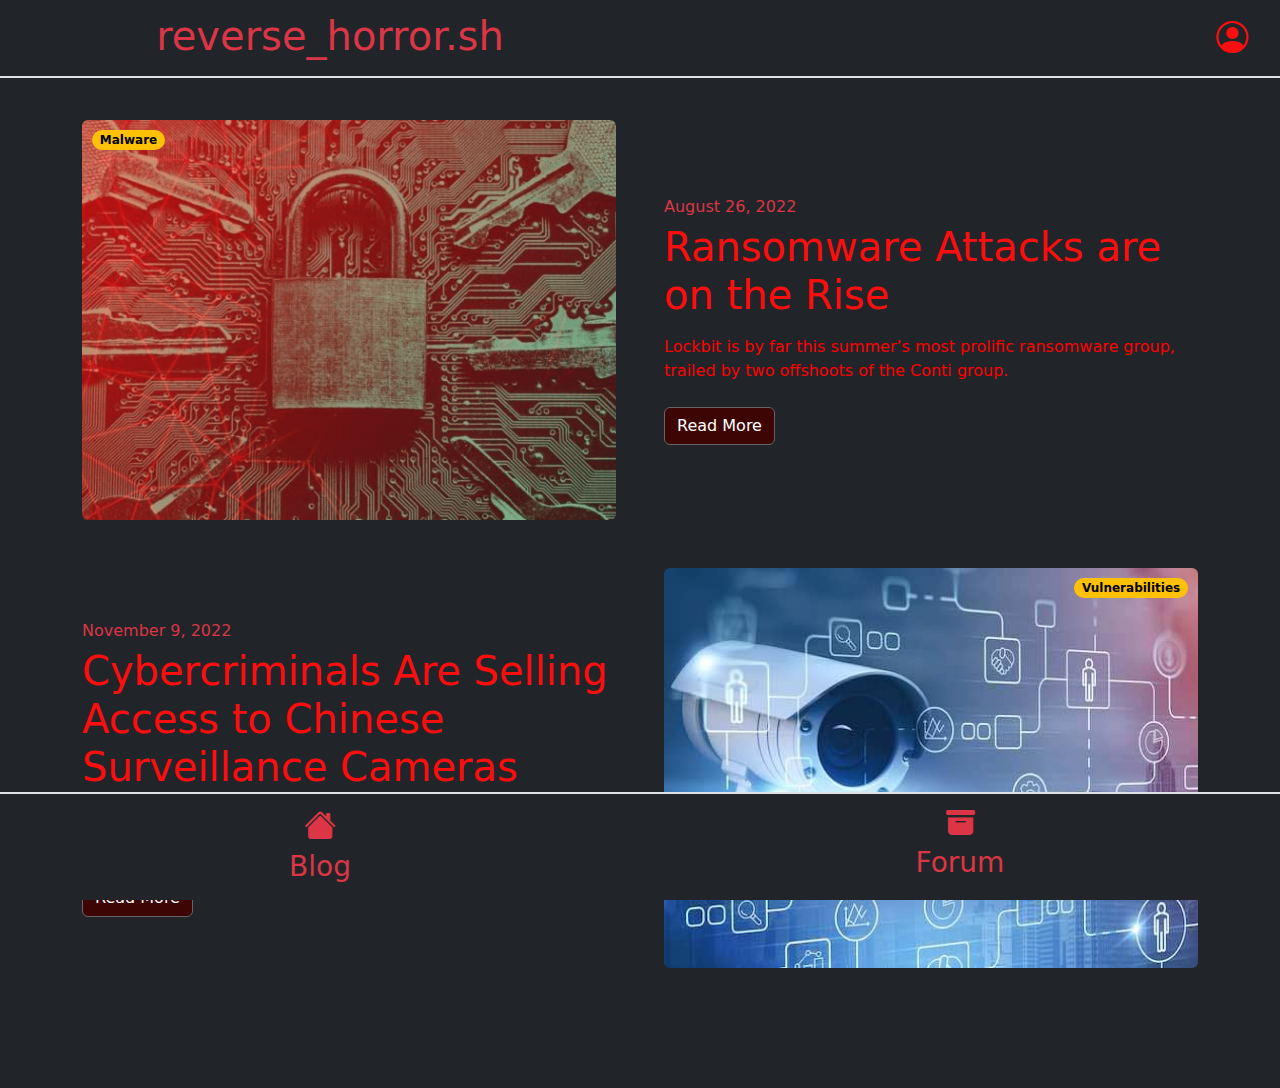
<file: index.html>
<!doctype html>
<html lang="en">
  <head>
    <link rel="manifest" href="/manifest.json" />
    <!-- Required Meta Tags -->
    <meta charset="utf-8">
    <meta name="viewport" content="width=device-width, initial-scale=1">
    <meta name="theme-color" content="#746d6d">
    <!-- Document Title, Description, and Author -->
    <title>Blog 1 - HCF Bootstrap 5 Component</title>
    <meta name="description" content="blog reverse horror" />
    <meta name="author" content="André Barros" />
    <!-- Favicon and Touch Icons -->
    <link rel="icon" type="image/png" sizes="512x512" href="\assets\img\Assets.xcassets\AppIcon.appiconset\512.png" />
    <link rel="stylesheet" href="https://cdn.jsdelivr.net/npm/bootstrap-icons@1.11.3/font/bootstrap-icons.min.css">
    <!-- CSS Files -->
    <link rel="stylesheet" href="./assets/css/bootstrap.css" />
    <link rel="stylesheet" href="./assets/css/blog-1.css" />
  </head>
  <body class="bg-dark">
    <nav class="container-fluid fixed-top border-bottom border-black border-2 bg-dark px-4">
      <div class="row text-primary my-2 px-2 d-flex align-items-center justify-content-between">
          
          <div class="col text-center mt-1">
              <h1>reverse_horror.sh</h1>
          </div>
    
          <div class="col text-end">
              <a href="paginadousuario.html">
                  <i class="bi bi-person-circle" style="font-size: 2rem;"></i>
              </a>
          </div>
    
      </div>
    </nav>
    
    <!-- Posts do blog-->
    <section class="bg-dark py-5 py-xl-6 my-5">
      <div class="container overflow-hidden">
        <div class="row gy-5">
          <div class="col-12">
            <div class="row align-items-center gy-3 gy-md-0 gx-xl-5">
              <div class="col-xs-12 col-md-6">
                <div class="img-wrapper position-relative hcf-transform">
                  <a href="#!">
                    <span class="badge rounded-pill text-bg-warning position-absolute top-10px start-10px">Malware</span>
                    <img class="img-fluid rounded w-100 hcf-of-cover hcf-op-center hcf-ih-250 hcf-ih-md-400" loading="lazy" src="./assets/img/blogs/blog-1/featured-image-1.png" alt="">
                  </a>
                </div>
              </div>
              <div class="col-xs-12 col-md-6">
                <div>
                  <p class="text-secondary mb-1">August 26, 2022</p>
                  <h2 class="h1 mb-3"><a class="link-dark text-decoration-none" href="#!">Ransomware Attacks are on the Rise</a></h2>
                  <p class="mb-4">Lockbit is by far this summer’s most prolific ransomware group, trailed by two offshoots of the Conti group.</p>
                  <a class="btn btn-primary" href="#!" target="_self">Read More</a>
                </div>
              </div>
            </div>
          </div>

          <div class="col-12">
            <div class="row align-items-center flex-row-reverse gy-3 gy-md-0 gx-xl-5">
              <div class="col-xs-12 col-md-6">
                <div class="img-wrapper position-relative hcf-transform">
                  <a href="#!">
                    <span class="badge rounded-pill text-bg-warning position-absolute top-10px end-10px">Vulnerabilities</span>
                    <img class="img-fluid rounded w-100 hcf-of-cover hcf-op-center hcf-ih-250 hcf-ih-md-400" loading="lazy" src="./assets/img/blogs/blog-1/featured-image-2.jpg" alt="">
                  </a>
                </div>
              </div>
              <div class="col-xs-12 col-md-6">
                <div>
                  <p class="text-secondary mb-1">November 9, 2022</p>
                  <h2 class="h1 mb-3"><a class="link-dark text-decoration-none" href="#!">Cybercriminals Are Selling Access to Chinese Surveillance Cameras</a></h2>
                  <p class="mb-4">Tens of thousands of cameras have failed to patch a critical, 11-month-old CVE, leaving thousands of organizations exposed.</p>
                  <a class="btn btn-primary" href="#!" target="_self">Read More</a>
                </div>
              </div>
            </div>
          </div>

        </div>
      </div>
      
    </section>
    <nav class="container-fluid text-center fixed-bottom border-top border-black border-2 bg-light">

      <div class="row justify-content-around py-2 bg-dark">

          <div onclick="location.href='index.html';" class="col-3">
              <div class="text-primary">
                  <i class="bi bi-house-fill" style="font-size: 2.0rem;"></i>
                  <h3>Blog</h3>
              </div>
          </div>
          
          <div onclick="location.href='/forum.html';"class="col-3">
              <div class="text-primary">
                  <i class="bi bi-archive-fill" style="font-size: 1.8rem;"></i>
                  <h3>Forum</h3>
              </div>
          </div>
          </div>
            
      </div>

  </nav>

  <script type="module">
    if (typeof navigator.serviceWorker !== 'undefined') {
      navigator.serviceWorker.register('service-worker.js')
    }
  </script> 
  </body>
</html>
</file>
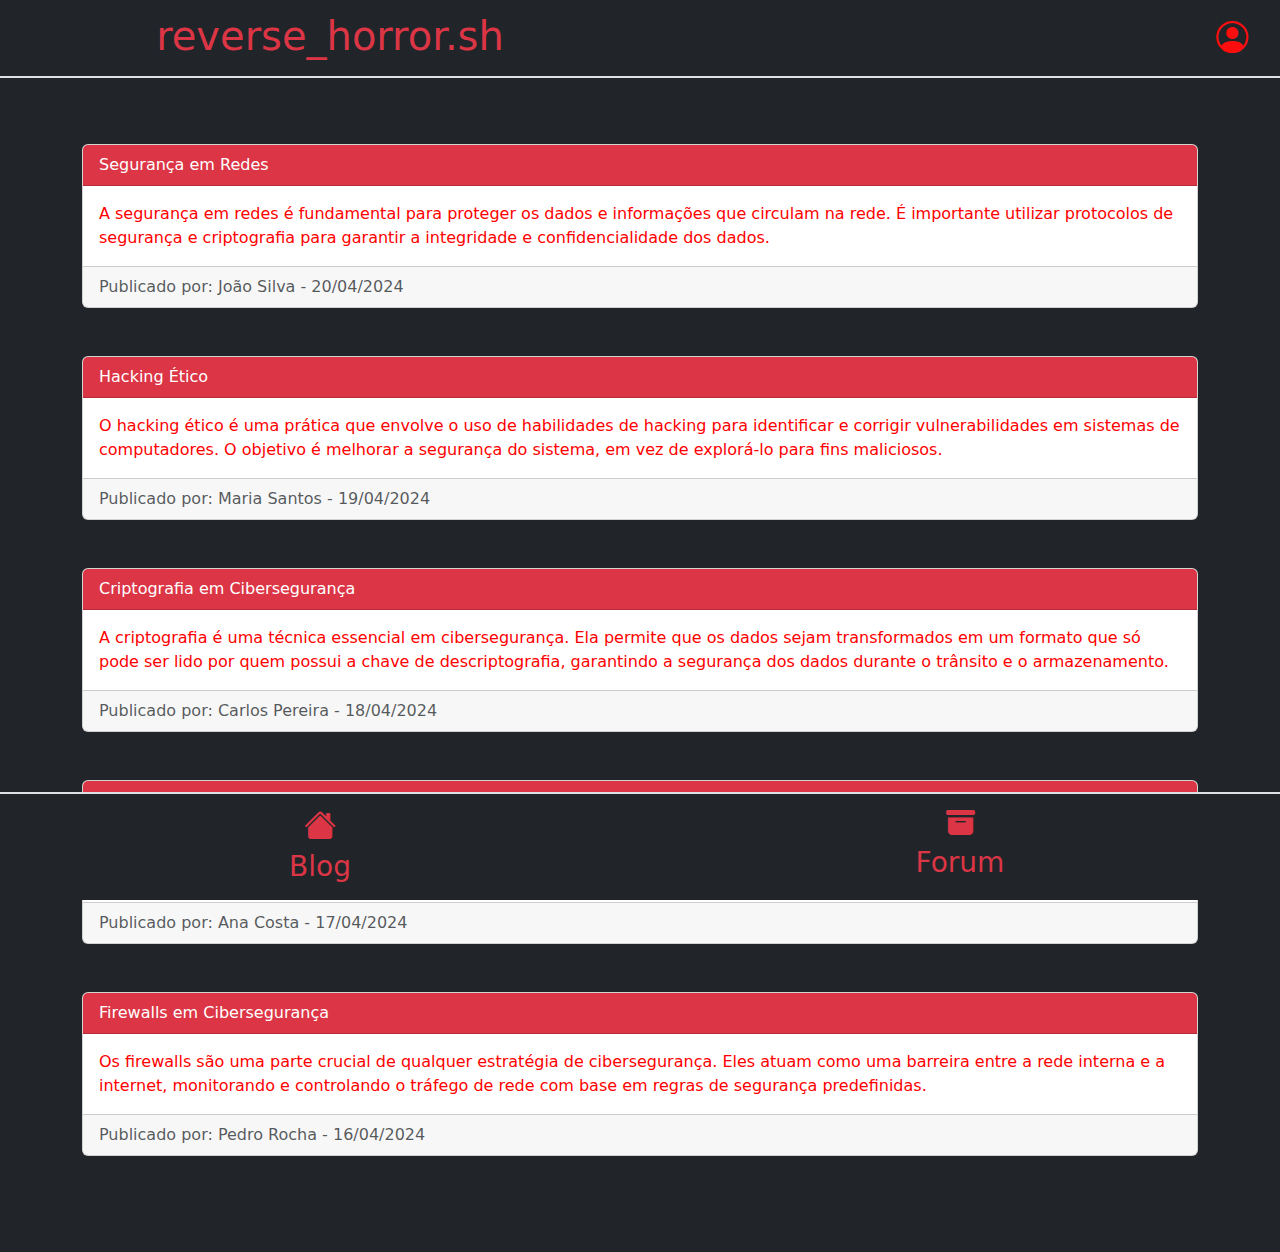
<file: forum.html>
<!doctype html>
<html lang="en">
  <head>
    <!-- Required Meta Tags -->
    <meta charset="utf-8">
    <meta name="viewport" content="width=device-width, initial-scale=1">

    
    <link rel="stylesheet" href="https://cdn.jsdelivr.net/npm/bootstrap-icons@1.11.3/font/bootstrap-icons.min.css">
    <!-- Document Title, Description, and Author -->
    <title>Blog 1 - HCF Bootstrap 5 Component</title>
    <meta name="description" content="Hero 1 - HCF Bootstrap 5 Component" />
    <meta name="author" content="HTMLCSSFreebies" />
    <!-- Favicon and Touch Icons -->
    <link rel="icon" type="image/png" sizes="512x512" href="./assets/favicon/favicon-512x512.png" />

    <!-- CSS Files -->
    <link rel="stylesheet" href="./assets/css/bootstrap.css" />
    <link rel="stylesheet" href="./assets/css/blog-1.css" />
  </head>
  <body class="bg-dark">
    <nav class="container-fluid fixed-top border-bottom border-black border-2 bg-dark px-4">
        <div class="row text-primary my-2 px-2 d-flex align-items-center justify-content-between">
            
            <div class="col text-center mt-1">
                <h1>reverse_horror.sh</h1>
            </div>
      
            <div class="col text-end">
                <a href="paginadousuario.html">
                    <i class="bi bi-person-circle" style="font-size: 2rem;"></i>
                </a>
            </div>
      
        </div>
      </nav>
  <section class="bg-dark py-5 py-xl-6 my-4" id="posts">
        <!-- aqui vai os posts gerados pelo json no meu script JS -->
</section>

    <nav class="container-fluid text-center fixed-bottom border-top border-black border-2 bg-light">

      <div class="row justify-content-around py-2 bg-dark">

          <div onclick="location.href='index.html';" class="col-3">
              <div class="text-primary">
                  <i class="bi bi-house-fill" style="font-size: 2.0rem;"></i>
                  <h3>Blog</h3>
              </div>
          </div>
          
          <div onclick="location.href='/forum.html';"class="col-3">
              <div class="text-primary">
                  <i class="bi bi-archive-fill" style="font-size: 1.8rem;"></i>
                  <h3>Forum</h3>
              </div>
          </div>
          </div>
            
      </div>

  </nav>
  <script>
    
    fetch('posts.json')
        .then(response => response.json())
        .then(data => {
            const section = document.querySelector('#posts');
            data.forEach(post => {
                const container = document.createElement('div');
                container.className = 'container mt-5';
                const card = document.createElement('div');
                card.className = 'card';
                card.innerHTML = `
                    <div class="card-header bg-primary text-white">
                        ${post.titulo}
                    </div>
                    <div class="card-body">
                        <p class="card-text">${post.conteudo}</p>
                    </div>
                    <div class="card-footer text-muted">
                        Publicado por: ${post.usuario} - ${post.data}
                    </div>
                `;
                container.appendChild(card);
                section.appendChild(container);
            });
        });
    </script>
    
  </body>
</html>
</file>
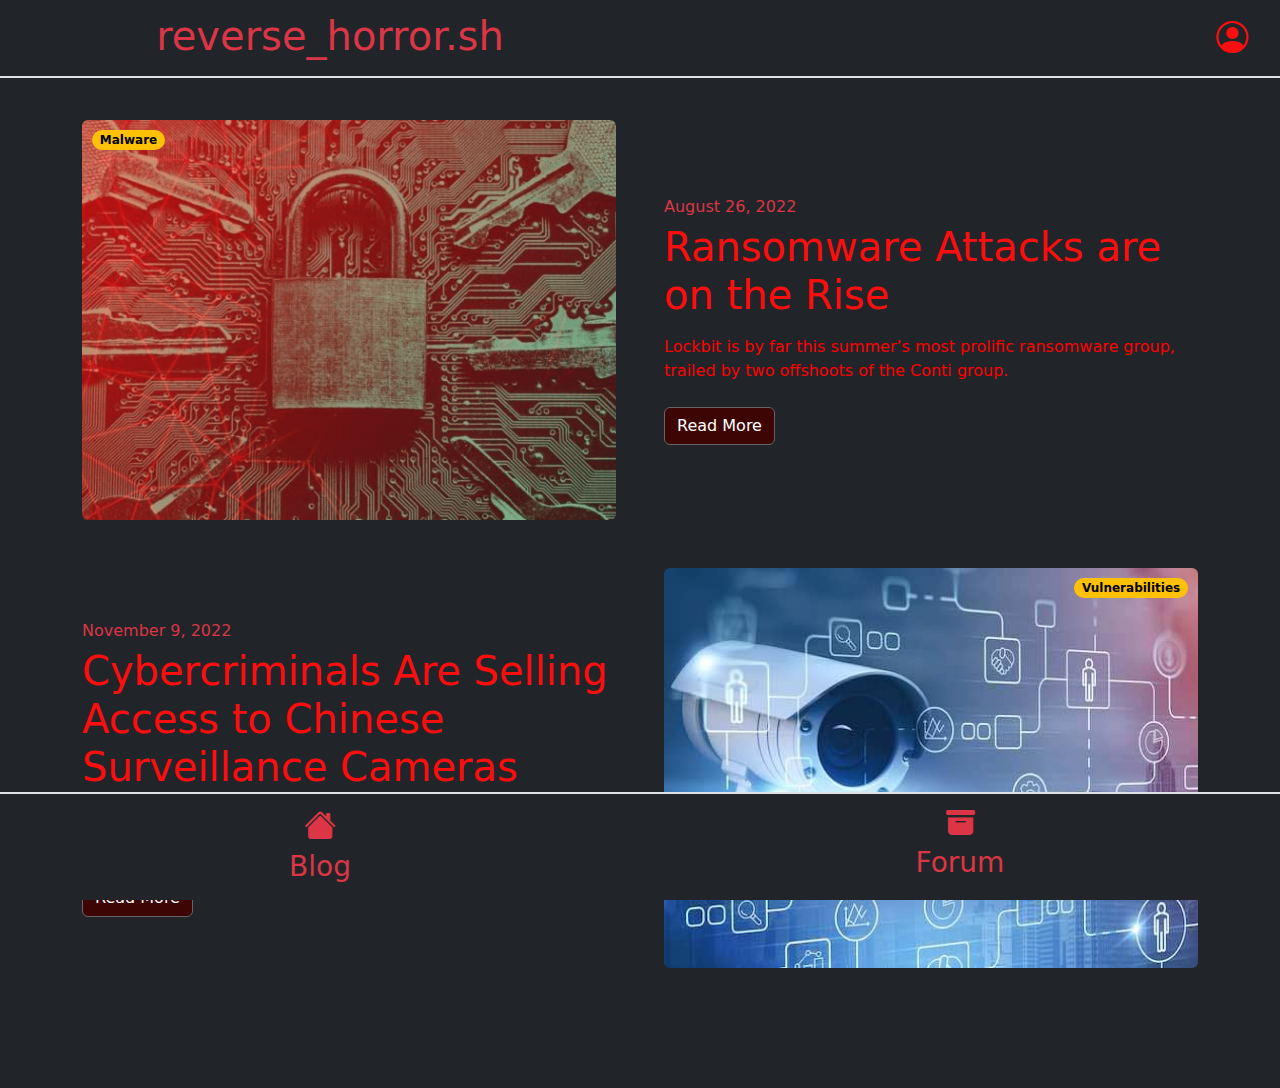
<file: offline.html>
<!doctype html>
<html lang="en">
  <head>
    <link rel="manifest" href="/manifest.json" />
    <!-- Required Meta Tags -->
    <meta charset="utf-8">
    <meta name="viewport" content="width=device-width, initial-scale=1">

    <!-- Document Title, Description, and Author -->
    <title>Blog 1 - HCF Bootstrap 5 Component</title>
    <meta name="description" content="blog reverse horror" />
    <meta name="author" content="André Barros" />
    <!-- Favicon and Touch Icons -->
    <link rel="icon" type="image/png" sizes="512x512" href="\assets\img\Assets.xcassets\AppIcon.appiconset\512.png" />
    <link rel="stylesheet" href="https://cdn.jsdelivr.net/npm/bootstrap-icons@1.11.3/font/bootstrap-icons.min.css">
    <!-- CSS Files -->
    <link rel="stylesheet" href="./assets/css/bootstrap.css" />
    <link rel="stylesheet" href="./assets/css/blog-1.css" />
  </head>
  <body class="bg-dark">
    <nav class="container-fluid fixed-top border-bottom border-black border-2 bg-dark px-4">
      <div class="row text-primary my-2 px-2 d-flex align-items-center justify-content-between">
          
          <div class="col text-center mt-1">
              <h1>reverse_horror.sh</h1>
          </div>
    
          <div class="col text-end">
              <a href="#!">
                  <i class="bi bi-person-circle" style="font-size: 2rem;"></i>
              </a>
          </div>
    
      </div>
    </nav>
    
    <!-- Posts do blog-->
    <section class="bg-dark py-5 py-xl-6 my-5">
      <div class="container overflow-hidden">
        <div class="row gy-5">
          <div class="col-12">
            <div class="row align-items-center gy-3 gy-md-0 gx-xl-5">
              <div class="col-xs-12 col-md-6">
                <div class="img-wrapper position-relative hcf-transform">
                  <a href="#!">
                    <span class="badge rounded-pill text-bg-warning position-absolute top-10px start-10px">Malware</span>
                    <img class="img-fluid rounded w-100 hcf-of-cover hcf-op-center hcf-ih-250 hcf-ih-md-400" loading="lazy" src="./assets/img/blogs/blog-1/featured-image-1.png" alt="">
                  </a>
                </div>
              </div>
              <div class="col-xs-12 col-md-6">
                <div>
                  <p class="text-secondary mb-1">August 26, 2022</p>
                  <h2 class="h1 mb-3"><a class="link-dark text-decoration-none" href="#!">Ransomware Attacks are on the Rise</a></h2>
                  <p class="mb-4">Lockbit is by far this summer’s most prolific ransomware group, trailed by two offshoots of the Conti group.</p>
                  <a class="btn btn-primary" href="#!" target="_self">Read More</a>
                </div>
              </div>
            </div>
          </div>

          <div class="col-12">
            <div class="row align-items-center flex-row-reverse gy-3 gy-md-0 gx-xl-5">
              <div class="col-xs-12 col-md-6">
                <div class="img-wrapper position-relative hcf-transform">
                  <a href="#!">
                    <span class="badge rounded-pill text-bg-warning position-absolute top-10px end-10px">Vulnerabilities</span>
                    <img class="img-fluid rounded w-100 hcf-of-cover hcf-op-center hcf-ih-250 hcf-ih-md-400" loading="lazy" src="./assets/img/blogs/blog-1/featured-image-2.jpg" alt="">
                  </a>
                </div>
              </div>
              <div class="col-xs-12 col-md-6">
                <div>
                  <p class="text-secondary mb-1">November 9, 2022</p>
                  <h2 class="h1 mb-3"><a class="link-dark text-decoration-none" href="#!">Cybercriminals Are Selling Access to Chinese Surveillance Cameras</a></h2>
                  <p class="mb-4">Tens of thousands of cameras have failed to patch a critical, 11-month-old CVE, leaving thousands of organizations exposed.</p>
                  <a class="btn btn-primary" href="#!" target="_self">Read More</a>
                </div>
              </div>
            </div>
          </div>

        </div>
      </div>
      
    </section>
    <nav class="container-fluid text-center fixed-bottom border-top border-black border-2 bg-light">

      <div class="row justify-content-around py-2 bg-dark">

          <div onclick="location.href='index.html';" class="col-3">
              <div class="text-primary">
                  <i class="bi bi-house-fill" style="font-size: 2.0rem;"></i>
                  <h3>Blog</h3>
              </div>
          </div>
          
          <div onclick="location.href='/forum.html';"class="col-3">
              <div class="text-primary">
                  <i class="bi bi-archive-fill" style="font-size: 1.8rem;"></i>
                  <h3>Forum</h3>
              </div>
          </div>
          </div>
            
      </div>

  </nav>

  <script type="module">
    if (typeof navigator.serviceWorker !== 'undefined') {
      navigator.serviceWorker.register('service-worker.js')
    }
  </script> 
  </body>
</html>
</file>
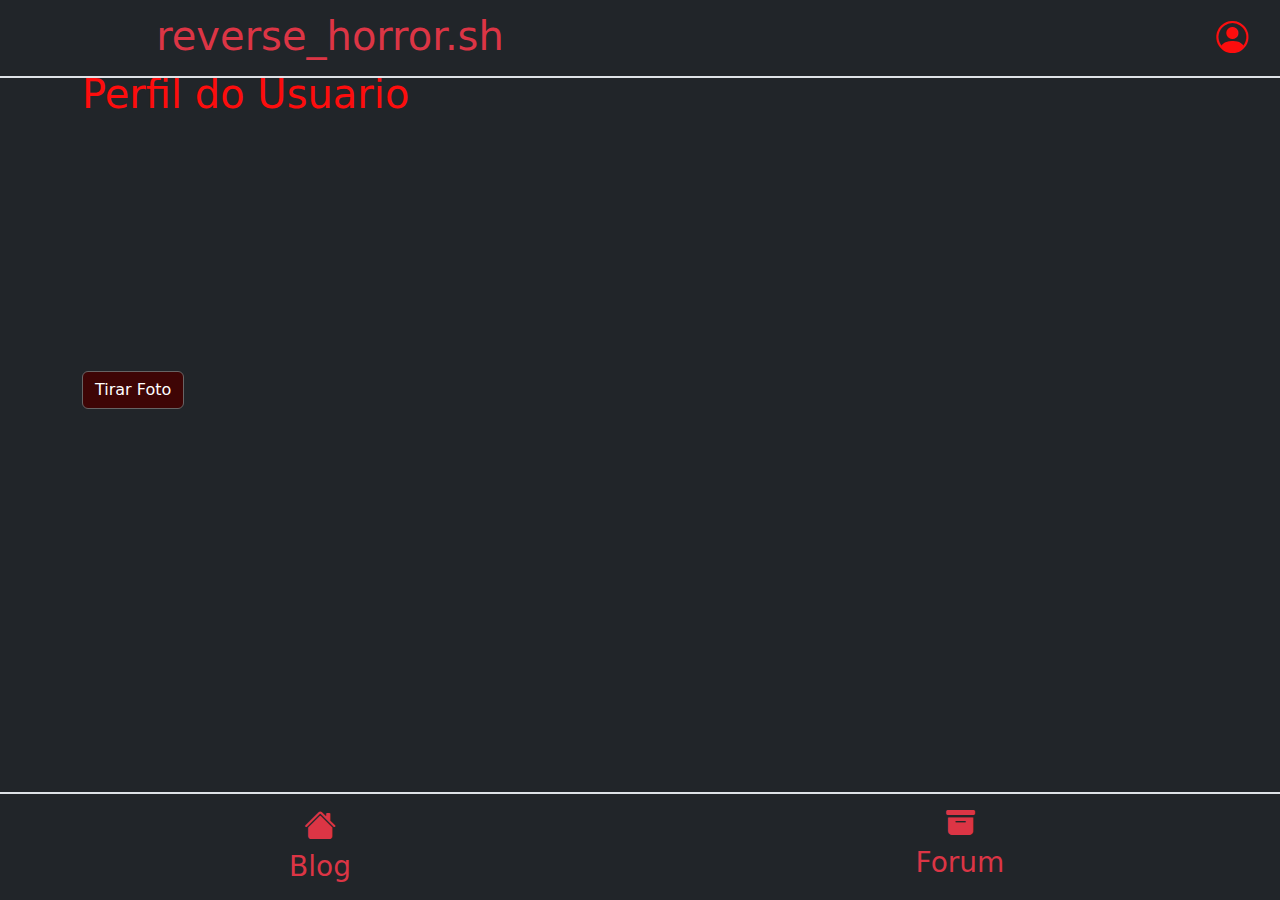
<file: paginadousuario.html>
<!doctype html>
<html lang="en">
  <head>
    <link rel="manifest" href="/manifest.json" />
    <!-- Required Meta Tags -->
    <meta charset="utf-8">
    <meta name="viewport" content="width=device-width, initial-scale=1">
    <meta name="theme-color" content="#746d6d">
    <!-- Document Title, Description, and Author -->
    <title>Blog 1 - HCF Bootstrap 5 Component</title>
    <meta name="description" content="blog reverse horror" />
    <meta name="author" content="André Barros" />
    <!-- Favicon and Touch Icons -->
    <link rel="icon" type="image/png" sizes="512x512" href="\assets\img\Assets.xcassets\AppIcon.appiconset\512.png" />
    <link rel="stylesheet" href="https://cdn.jsdelivr.net/npm/bootstrap-icons@1.11.3/font/bootstrap-icons.min.css">
    <!-- CSS Files -->
    <link rel="stylesheet" href="./assets/css/bootstrap.css" />
    <link rel="stylesheet" href="./assets/css/blog-1.css" />
  </head>
  <body class="bg-dark" style="padding-top: 70px;">
    <nav class="container-fluid fixed-top border-bottom border-black border-2 bg-dark px-4">
      <div class="row text-primary my-2 px-2 d-flex align-items-center justify-content-between">
          
          <div class="col text-center mt-1">
              <h1>reverse_horror.sh</h1>
          </div>
          
          <div class="col text-end">
              <a href="paginadousuario.html">
                  <i class="bi bi-person-circle" style="font-size: 2rem;"></i>
              </a>
          </div>
    
      </div>      
    </nav>
    
    <div class="container">
    <h2 class="h1 mb-3"><a class="link-dark text-decoration-none" href="#!">Perfil do Usuario</a></h2>

    <div class="row mt-5">
        <div class="col-md-6"> 
        <video id="video" width="100%" autoplay></video>
        </div>
        <div class="col-md-6">
        <canvas id="canvas" width="100%"></canvas>
        </div>
    </div>
    <button class="btn btn-primary mt-5" onclick="tirarFoto()">Tirar Foto</button>
    </div>





    
    <nav class="container-fluid text-center fixed-bottom border-top border-black border-2 bg-light">

      <div class="row justify-content-around py-2 bg-dark">

          <div onclick="location.href='index.html';" class="col-3">
              <div class="text-primary">
                  <i class="bi bi-house-fill" style="font-size: 2.0rem;"></i>
                  <h3>Blog</h3>
              </div>
          </div>
          
          <div onclick="location.href='/forum.html';"class="col-3">
              <div class="text-primary">
                  <i class="bi bi-archive-fill" style="font-size: 1.8rem;"></i>
                  <h3>Forum</h3>
              </div>
          </div>
          </div>
            
      </div>

  </nav>

  <script type="module">
    if (typeof navigator.serviceWorker !== 'undefined') {
      navigator.serviceWorker.register('service-worker.js')
    }
  </script> 
  <script>
    var video = document.getElementById('video');
    
    // Obter acesso à câmera!
    if(navigator.mediaDevices && navigator.mediaDevices.getUserMedia) {
        navigator.mediaDevices.getUserMedia({ video: true }).then(function(stream) {
            video.srcObject = stream;
            video.play();
        });
    }
    
    function tirarFoto() {
        var canvas = document.getElementById('canvas');
        var context = canvas.getContext('2d');
        context.drawImage(video, 0, 0, video.videoWidth, video.videoHeight);

    }

    </script>
  </body>
</html>
</file>
<file: assets/css/blog-1.css>
.g-6,.gx-6{--bs-gutter-x: 4.5rem}.g-6,.gy-6{--bs-gutter-y: 4.5rem}@media(min-width: 576px){.g-sm-6,.gx-sm-6{--bs-gutter-x: 4.5rem}.g-sm-6,.gy-sm-6{--bs-gutter-y: 4.5rem}}@media(min-width: 768px){.g-md-6,.gx-md-6{--bs-gutter-x: 4.5rem}.g-md-6,.gy-md-6{--bs-gutter-y: 4.5rem}}@media(min-width: 992px){.g-lg-6,.gx-lg-6{--bs-gutter-x: 4.5rem}.g-lg-6,.gy-lg-6{--bs-gutter-y: 4.5rem}}@media(min-width: 1200px){.g-xl-6,.gx-xl-6{--bs-gutter-x: 4.5rem}.g-xl-6,.gy-xl-6{--bs-gutter-y: 4.5rem}}@media(min-width: 1400px){.g-xxl-6,.gx-xxl-6{--bs-gutter-x: 4.5rem}.g-xxl-6,.gy-xxl-6{--bs-gutter-y: 4.5rem}}.mb-6{margin-bottom:4.5rem !important}.py-6{padding-top:4.5rem !important;padding-bottom:4.5rem !important}.top-5px{top:5px !important}.top-10px{top:10px !important}.bottom-5px{bottom:5px !important}.bottom-10px{bottom:10px !important}.start-5px{left:5px !important}.start-10px{left:10px !important}.end-5px{right:5px !important}.end-10px{right:10px !important}.hcf-of-cover{object-fit:cover !important}.hcf-op-center{object-position:center !important}.hcf-ih-250{height:250px !important}.hcf-ih-400{height:400px !important}@media(min-width: 576px){.mb-sm-6{margin-bottom:4.5rem !important}.py-sm-6{padding-top:4.5rem !important;padding-bottom:4.5rem !important}.hcf-ih-sm-250{height:250px !important}.hcf-ih-sm-400{height:400px !important}}@media(min-width: 768px){.mb-md-6{margin-bottom:4.5rem !important}.py-md-6{padding-top:4.5rem !important;padding-bottom:4.5rem !important}.hcf-ih-md-250{height:250px !important}.hcf-ih-md-400{height:400px !important}}@media(min-width: 992px){.mb-lg-6{margin-bottom:4.5rem !important}.py-lg-6{padding-top:4.5rem !important;padding-bottom:4.5rem !important}.hcf-ih-lg-250{height:250px !important}.hcf-ih-lg-400{height:400px !important}}@media(min-width: 1200px){.mb-xl-6{margin-bottom:4.5rem !important}.py-xl-6{padding-top:4.5rem !important;padding-bottom:4.5rem !important}.hcf-ih-xl-250{height:250px !important}.hcf-ih-xl-400{height:400px !important}}@media(min-width: 1400px){.mb-xxl-6{margin-bottom:4.5rem !important}.py-xxl-6{padding-top:4.5rem !important;padding-bottom:4.5rem !important}.hcf-ih-xxl-250{height:250px !important}.hcf-ih-xxl-400{height:400px !important}}.hcf-transform{transform:scale3d(1, 1, 1);transform-style:preserve-3d;transition:all .5s}.hcf-transform:hover{transform:scale3d(1.02, 1.02, 1.02)}
</file>
